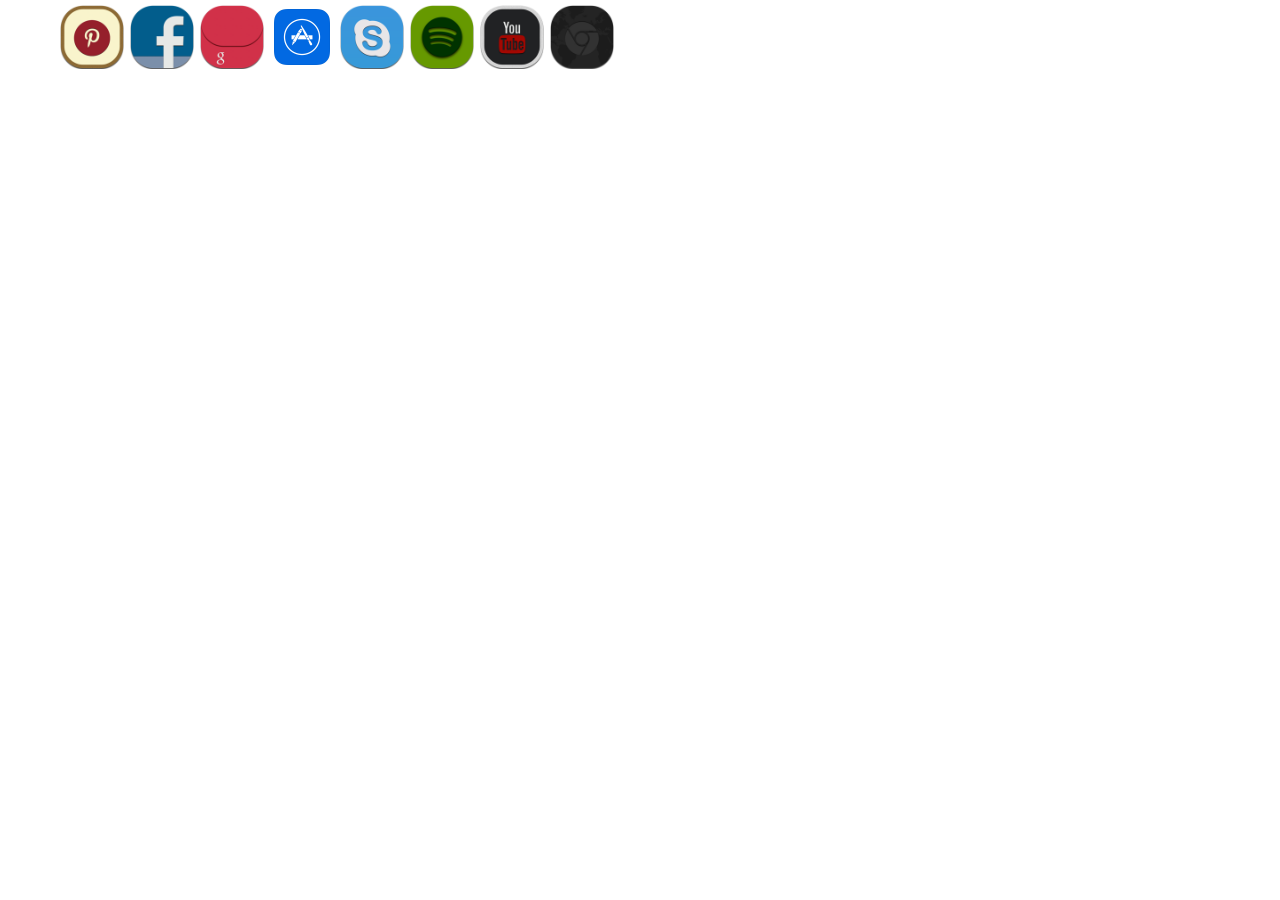
<file: index.html>
<!DOCTYPE html>
<html ng-app="nordeaApp">
    <head>
        <meta charset="utf-8">
        <meta http-equiv="X-UA-Compatible" content="IE=edge">
        <meta name="viewport" content="width=device-width, initial-scale=1">
        <script src="//cdnjs.cloudflare.com/ajax/libs/jquery/2.1.0/jquery.min.js"></script>

        <!-- Bootstrap core CSS -->
        <link href="styles/bootstrap.css" rel="stylesheet">
        <link href="styles/main.css" rel="stylesheet">
        <link href="styles/animate.css" rel="stylesheet">
        <title>Nordea Challenge</title>
    </head>
    <body>
        <div class="view-container">
            <div ng-view class="view-frame"></div>
        </div>

        <!-- Vendor libraries -->
        <script src="scripts/js/angular.min.js"></script>
        <script src="scripts/js/angular-route.js"></script>
        <script src="scripts/js/angular-cookies.js"></script>
        <script src="scripts/js/angular-touch.js"></script>
        <script src="scripts/js/angular-animate.js"></script>
        <script src="scripts/js/angularLocalStorage.js"></script>
        <script src="scripts/js/ui-bootstrap.min.js"></script>
        <script src="scripts/js/ui-bootstrap-tpls-0.10.0.js"></script>
        
        <!-- Local files -->
        <script src="scripts/app.js"></script>
        <script src="scripts/services/services.js"></script>
        <script src="scripts/directives/directives.js"></script>
        <script src="scripts/controllers/homeScreen.js"></script>
        <script src="scripts/controllers/appStore.js"></script>
        <script src="scripts/controllers/modals/confirmationModal.js"></script>
    </body>
</html>
</file>
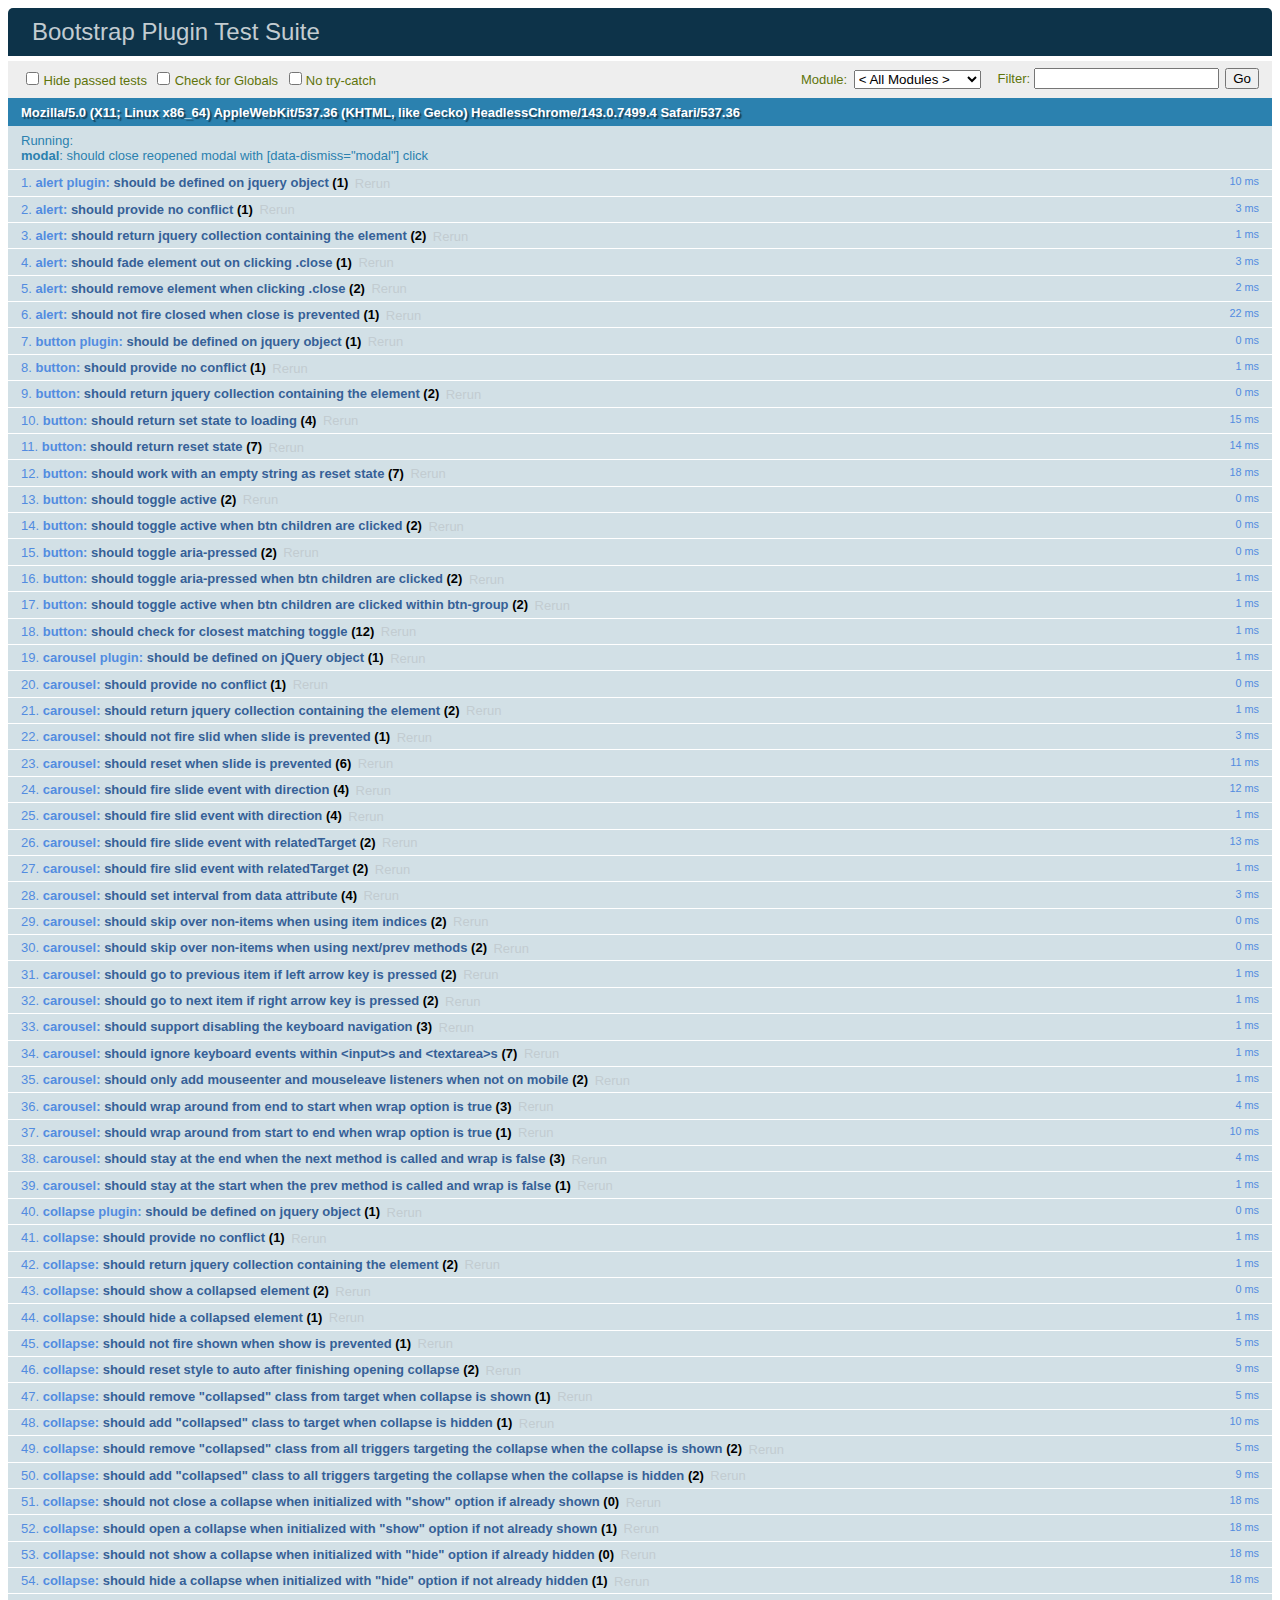
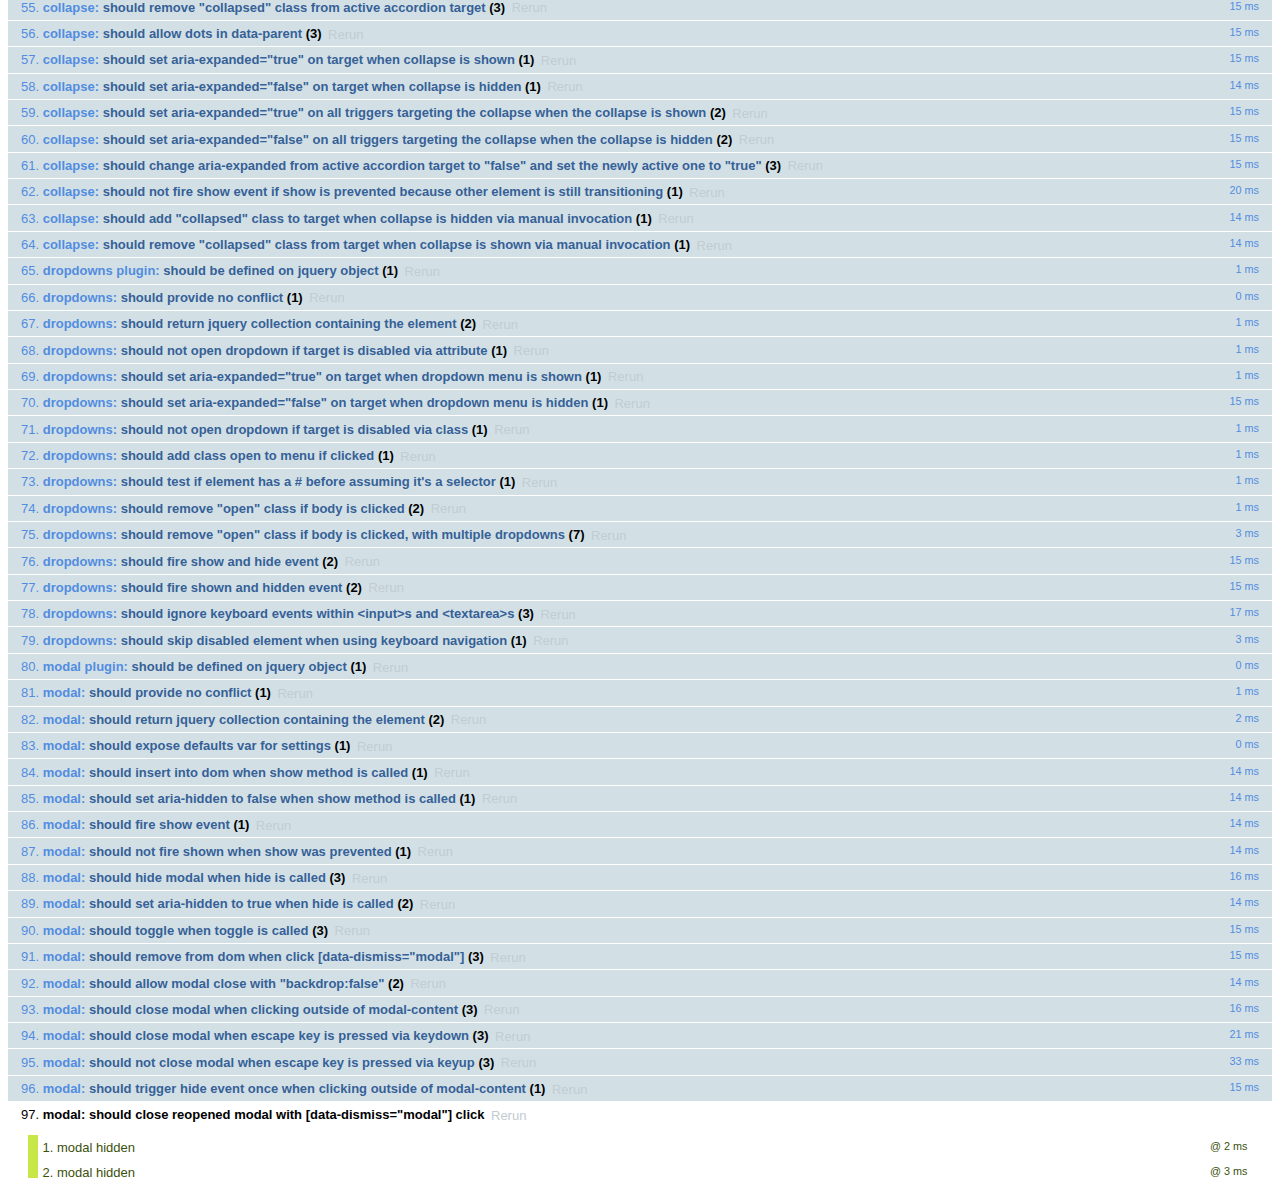
<file: scripts/js/tests/index.html>
<!DOCTYPE html>
<html>
  <head>
    <meta charset="utf-8">
    <title>Bootstrap Plugin Test Suite</title>
    <meta name="viewport" content="width=device-width, initial-scale=1">

    <!-- jQuery -->
    <script src="vendor/jquery.min.js"></script>
    <script>
      // Disable jQuery event aliases to ensure we don't accidentally use any of them
      (function () {
        var eventAliases = [
          'blur',
          'focus',
          'focusin',
          'focusout',
          'load',
          'resize',
          'scroll',
          'unload',
          'click',
          'dblclick',
          'mousedown',
          'mouseup',
          'mousemove',
          'mouseover',
          'mouseout',
          'mouseenter',
          'mouseleave',
          'change',
          'select',
          'submit',
          'keydown',
          'keypress',
          'keyup',
          'error',
          'contextmenu',
          'hover',
          'bind',
          'unbind',
          'delegate',
          'undelegate'
        ]
        for (var i = 0; i < eventAliases.length; i++) {
          $.fn[eventAliases[i]] = undefined
        }
      })()
    </script>

    <!-- QUnit -->
    <link rel="stylesheet" href="vendor/qunit.css" media="screen">
    <script src="vendor/qunit.js"></script>
    <script>
      // See https://github.com/axemclion/grunt-saucelabs#test-result-details-with-qunit
      var log = []
      // Require assert.expect in each test.
      QUnit.config.requireExpects = true
      QUnit.done(function (testResults) {
        var tests = []
        for (var i = 0, len = log.length; i < len; i++) {
          var details = log[i]
          tests.push({
            name: details.name,
            result: details.result,
            expected: details.expected,
            actual: details.actual,
            source: details.source
          })
        }
        testResults.tests = tests

        window.global_test_results = testResults
      })

      QUnit.testStart(function (testDetails) {
        $(window).scrollTop(0)
        QUnit.log(function (details) {
          if (!details.result) {
            details.name = testDetails.name
            log.push(details)
          }
        })
      })

      // Cleanup
      QUnit.testDone(function () {
        $('#qunit-fixture').empty()
        $('#modal-test, .modal-backdrop').remove()
      })

      // Display fixture on-screen on iOS to avoid false positives
      if (/iPhone|iPad|iPod/.test(navigator.userAgent)) {
        QUnit.begin(function() {
          $('#qunit-fixture').css({ top: 0, left: 0 })
        })

        QUnit.done(function () {
          $('#qunit-fixture').css({ top: '', left: '' })
        })
      }

      // Disable deprecated global QUnit method aliases in preparation for QUnit v2
      (function () {
        var methodNames = [
          'async',
          'asyncTest',
          'deepEqual',
          'equal',
          'expect',
          'module',
          'notDeepEqual',
          'notEqual',
          'notPropEqual',
          'notStrictEqual',
          'ok',
          'propEqual',
          'push',
          'start',
          'stop',
          'strictEqual',
          'test',
          'throws'
        ];
        for (var i = 0; i < methodNames.length; i++) {
          var methodName = methodNames[i];
          window[methodName] = undefined;
        }
      })();
    </script>

    <!-- Plugin sources -->
    <script>$.support.transition = false</script>
    <script src="../../js/alert.js"></script>
    <script src="../../js/button.js"></script>
    <script src="../../js/carousel.js"></script>
    <script src="../../js/collapse.js"></script>
    <script src="../../js/dropdown.js"></script>
    <script src="../../js/modal.js"></script>
    <script src="../../js/scrollspy.js"></script>
    <script src="../../js/tab.js"></script>
    <script src="../../js/tooltip.js"></script>
    <script src="../../js/popover.js"></script>
    <script src="../../js/affix.js"></script>

    <!-- Unit tests -->
    <script src="unit/alert.js"></script>
    <script src="unit/button.js"></script>
    <script src="unit/carousel.js"></script>
    <script src="unit/collapse.js"></script>
    <script src="unit/dropdown.js"></script>
    <script src="unit/modal.js"></script>
    <script src="unit/scrollspy.js"></script>
    <script src="unit/tab.js"></script>
    <script src="unit/tooltip.js"></script>
    <script src="unit/popover.js"></script>
    <script src="unit/affix.js"></script>

  </head>
  <body>
    <div id="qunit-container">
      <div id="qunit"></div>
      <div id="qunit-fixture"></div>
    </div>
  </body>
</html>
</file>
<file: styles/main.css>
.app-icon{
	position: relative;
	top: 0;
	overflow: hidden;
	width: 70px;
	padding: 5px;
}
.close {
	position:absolute;
	opacity: 1;
}

.view-container {
  position: relative;
}

.view-frame.ng-enter, .view-frame.ng-leave {
  background: white;
  position: absolute;
  top: 0;
  left: 0;
  right: 0;
}

.view-frame.ng-enter {
  -webkit-animation: 0.5s fade-in;
  -moz-animation: 0.5s fade-in;
  -o-animation: 0.5s fade-in;
  animation: 0.5s fade-in;
  z-index: 100;
}

.view-frame.ng-leave {
  -webkit-animation: 0.5s fade-out;
  -moz-animation: 0.5s fade-out;
  -o-animation: 0.5s fade-out;
  animation: 0.5s fade-out;
  z-index:99;
}

@keyframes fade-in {
  from { opacity: 0; }
  to { opacity: 1; }
}
@-moz-keyframes fade-in {
  from { opacity: 0; }
  to { opacity: 1; }
}
@-webkit-keyframes fade-in {
  from { opacity: 0; }
  to { opacity: 1; }
}

@keyframes fade-out {
  from { opacity: 1; }
  to { opacity: 0; }
}
@-moz-keyframes fade-out {
  from { opacity: 1; }
  to { opacity: 0; }
}
@-webkit-keyframes fade-out {
  from { opacity: 1; }
  to { opacity: 0; }
}
</file>
<file: scripts/js/tests/vendor/qunit.css>
/*!
 * QUnit 1.17.1
 * http://qunitjs.com/
 *
 * Copyright jQuery Foundation and other contributors
 * Released under the MIT license
 * http://jquery.org/license
 *
 * Date: 2015-01-20T19:39Z
 */

/** Font Family and Sizes */

#qunit-tests, #qunit-header, #qunit-banner, #qunit-testrunner-toolbar, #qunit-userAgent, #qunit-testresult {
	font-family: "Helvetica Neue Light", "HelveticaNeue-Light", "Helvetica Neue", Calibri, Helvetica, Arial, sans-serif;
}

#qunit-testrunner-toolbar, #qunit-userAgent, #qunit-testresult, #qunit-tests li { font-size: small; }
#qunit-tests { font-size: smaller; }


/** Resets */

#qunit-tests, #qunit-header, #qunit-banner, #qunit-userAgent, #qunit-testresult, #qunit-modulefilter {
	margin: 0;
	padding: 0;
}


/** Header */

#qunit-header {
	padding: 0.5em 0 0.5em 1em;

	color: #8699A4;
	background-color: #0D3349;

	font-size: 1.5em;
	line-height: 1em;
	font-weight: 400;

	border-radius: 5px 5px 0 0;
}

#qunit-header a {
	text-decoration: none;
	color: #C2CCD1;
}

#qunit-header a:hover,
#qunit-header a:focus {
	color: #FFF;
}

#qunit-testrunner-toolbar label {
	display: inline-block;
	padding: 0 0.5em 0 0.1em;
}

#qunit-banner {
	height: 5px;
}

#qunit-testrunner-toolbar {
	padding: 0.5em 1em 0.5em 1em;
	color: #5E740B;
	background-color: #EEE;
	overflow: hidden;
}

#qunit-userAgent {
	padding: 0.5em 1em 0.5em 1em;
	background-color: #2B81AF;
	color: #FFF;
	text-shadow: rgba(0, 0, 0, 0.5) 2px 2px 1px;
}

#qunit-modulefilter-container {
	float: right;
	padding: 0.2em;
}

.qunit-url-config {
	display: inline-block;
	padding: 0.1em;
}

.qunit-filter {
	display: block;
	float: right;
	margin-left: 1em;
}

/** Tests: Pass/Fail */

#qunit-tests {
	list-style-position: inside;
}

#qunit-tests li {
	padding: 0.4em 1em 0.4em 1em;
	border-bottom: 1px solid #FFF;
	list-style-position: inside;
}

#qunit-tests > li {
	display: none;
}

#qunit-tests li.running,
#qunit-tests li.pass,
#qunit-tests li.fail,
#qunit-tests li.skipped {
	display: list-item;
}

#qunit-tests.hidepass li.running,
#qunit-tests.hidepass li.pass {
	display: none;
}

#qunit-tests li strong {
	cursor: pointer;
}

#qunit-tests li.skipped strong {
	cursor: default;
}

#qunit-tests li a {
	padding: 0.5em;
	color: #C2CCD1;
	text-decoration: none;
}
#qunit-tests li a:hover,
#qunit-tests li a:focus {
	color: #000;
}

#qunit-tests li .runtime {
	float: right;
	font-size: smaller;
}

.qunit-assert-list {
	margin-top: 0.5em;
	padding: 0.5em;

	background-color: #FFF;

	border-radius: 5px;
}

.qunit-collapsed {
	display: none;
}

#qunit-tests table {
	border-collapse: collapse;
	margin-top: 0.2em;
}

#qunit-tests th {
	text-align: right;
	vertical-align: top;
	padding: 0 0.5em 0 0;
}

#qunit-tests td {
	vertical-align: top;
}

#qunit-tests pre {
	margin: 0;
	white-space: pre-wrap;
	word-wrap: break-word;
}

#qunit-tests del {
	background-color: #E0F2BE;
	color: #374E0C;
	text-decoration: none;
}

#qunit-tests ins {
	background-color: #FFCACA;
	color: #500;
	text-decoration: none;
}

/*** Test Counts */

#qunit-tests b.counts                       { color: #000; }
#qunit-tests b.passed                       { color: #5E740B; }
#qunit-tests b.failed                       { color: #710909; }

#qunit-tests li li {
	padding: 5px;
	background-color: #FFF;
	border-bottom: none;
	list-style-position: inside;
}

/*** Passing Styles */

#qunit-tests li li.pass {
	color: #3C510C;
	background-color: #FFF;
	border-left: 10px solid #C6E746;
}

#qunit-tests .pass                          { color: #528CE0; background-color: #D2E0E6; }
#qunit-tests .pass .test-name               { color: #366097; }

#qunit-tests .pass .test-actual,
#qunit-tests .pass .test-expected           { color: #999; }

#qunit-banner.qunit-pass                    { background-color: #C6E746; }

/*** Failing Styles */

#qunit-tests li li.fail {
	color: #710909;
	background-color: #FFF;
	border-left: 10px solid #EE5757;
	white-space: pre;
}

#qunit-tests > li:last-child {
	border-radius: 0 0 5px 5px;
}

#qunit-tests .fail                          { color: #000; background-color: #EE5757; }
#qunit-tests .fail .test-name,
#qunit-tests .fail .module-name             { color: #000; }

#qunit-tests .fail .test-actual             { color: #EE5757; }
#qunit-tests .fail .test-expected           { color: #008000; }

#qunit-banner.qunit-fail                    { background-color: #EE5757; }

/*** Skipped tests */

#qunit-tests .skipped {
	background-color: #EBECE9;
}

#qunit-tests .qunit-skipped-label {
	background-color: #F4FF77;
	display: inline-block;
	font-style: normal;
	color: #366097;
	line-height: 1.8em;
	padding: 0 0.5em;
	margin: -0.4em 0.4em -0.4em 0;
}

/** Result */

#qunit-testresult {
	padding: 0.5em 1em 0.5em 1em;

	color: #2B81AF;
	background-color: #D2E0E6;

	border-bottom: 1px solid #FFF;
}
#qunit-testresult .module-name {
	font-weight: 700;
}

/** Fixture */

#qunit-fixture {
	position: absolute;
	top: -10000px;
	left: -10000px;
	width: 1000px;
	height: 1000px;
}
</file>
